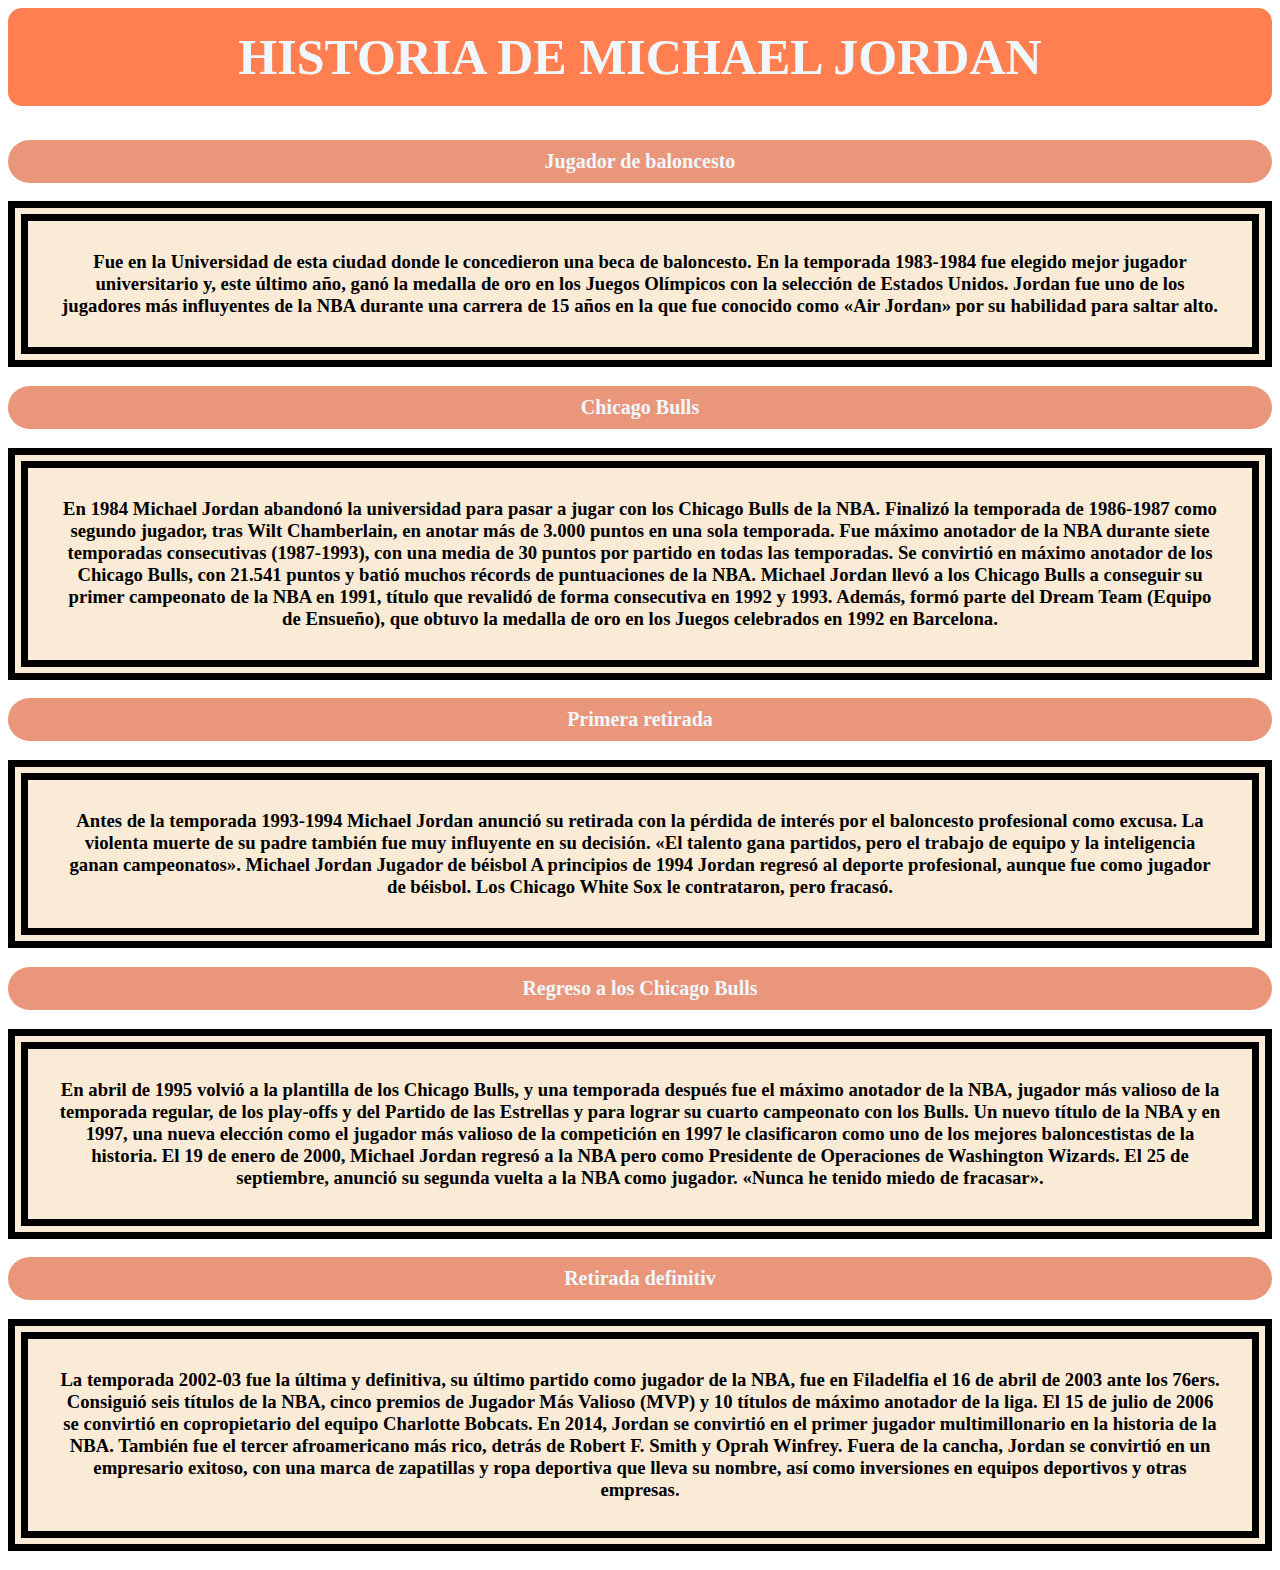
<file: historia.html>
<!doctype html>
<html lang="es">
<head>
    <meta charset="utf-8">
    <title>Historia de Jordan</title>
    <link rel="icon" type="text/css" href="img/jumpan.jpg">
     <link rel="stylesheet" type="text/css" href="estilos/historia.css">
    <main>
        <h1>HISTORIA DE MICHAEL JORDAN</h1>
        
        
        <h2>Jugador de baloncesto</h2>
<h3>Fue en la Universidad de esta ciudad donde le concedieron una beca de baloncesto. En la temporada 1983-1984 fue elegido mejor jugador universitario y, este último año, ganó la medalla de oro en los Juegos Olímpicos con la selección de Estados Unidos.

Jordan fue uno de los jugadores más influyentes de la NBA durante una carrera de 15 años en la que fue conocido como «Air Jordan» por su habilidad para saltar alto.

<h2>Chicago Bulls</h2>
<h3>En 1984 Michael Jordan abandonó la universidad para pasar a jugar con los Chicago Bulls de la NBA. Finalizó la temporada de 1986-1987 como segundo jugador, tras Wilt Chamberlain, en anotar más de 3.000 puntos en una sola temporada.

Fue máximo anotador de la NBA durante siete temporadas consecutivas (1987-1993), con una media de 30 puntos por partido en todas las temporadas. Se convirtió en máximo anotador de los Chicago Bulls, con 21.541 puntos y batió muchos récords de puntuaciones de la NBA.



Michael Jordan llevó a los Chicago Bulls a conseguir su primer campeonato de la NBA en 1991, título que revalidó de forma consecutiva en 1992 y 1993. Además, formó parte del Dream Team (Equipo de Ensueño), que obtuvo la medalla de oro en los Juegos celebrados en 1992 en Barcelona.

<h2>Primera retirada</h2>
<h3>Antes de la temporada 1993-1994 Michael Jordan anunció su retirada con la pérdida de interés por el baloncesto profesional como excusa. La violenta muerte de su padre también fue muy influyente en su decisión.

«El talento gana partidos, pero el trabajo de equipo y la inteligencia ganan campeonatos».
Michael Jordan
Jugador de béisbol
A principios de 1994 Jordan regresó al deporte profesional, aunque fue como jugador de béisbol. Los Chicago White Sox le contrataron, pero fracasó.</h3>

            <h2>Regreso a los Chicago Bulls</h2>
<h3>En abril de 1995 volvió a la plantilla de los Chicago Bulls, y una temporada después fue el máximo anotador de la NBA, jugador más valioso de la temporada regular, de los play-offs y del Partido de las Estrellas y para lograr su cuarto campeonato con los Bulls.

Un nuevo título de la NBA y en 1997, una nueva elección como el jugador más valioso de la competición en 1997 le clasificaron como uno de los mejores baloncestistas de la historia.

El 19 de enero de 2000, Michael Jordan regresó a la NBA pero como Presidente de Operaciones de Washington Wizards.



El 25 de septiembre, anunció su segunda vuelta a la NBA como jugador.

«Nunca he tenido miedo de fracasar».</h3>

               <h2>Retirada definitiv</h2>
<h3>La temporada 2002-03 fue la última y definitiva, su último partido como jugador de la NBA, fue en Filadelfia el 16 de abril de 2003 ante los 76ers.

Consiguió seis títulos de la NBA, cinco premios de Jugador Más Valioso (MVP) y 10 títulos de máximo anotador de la liga.

El 15 de julio de 2006 se convirtió en copropietario del equipo Charlotte Bobcats.

En 2014, Jordan se convirtió en el primer jugador multimillonario en la historia de la NBA. También fue el tercer afroamericano más rico, detrás de Robert F. Smith y Oprah Winfrey.

Fuera de la cancha, Jordan se convirtió en un empresario exitoso, con una marca de zapatillas y ropa deportiva que lleva su nombre, así como inversiones en equipos deportivos y otras empresas.
</h3>
</file>
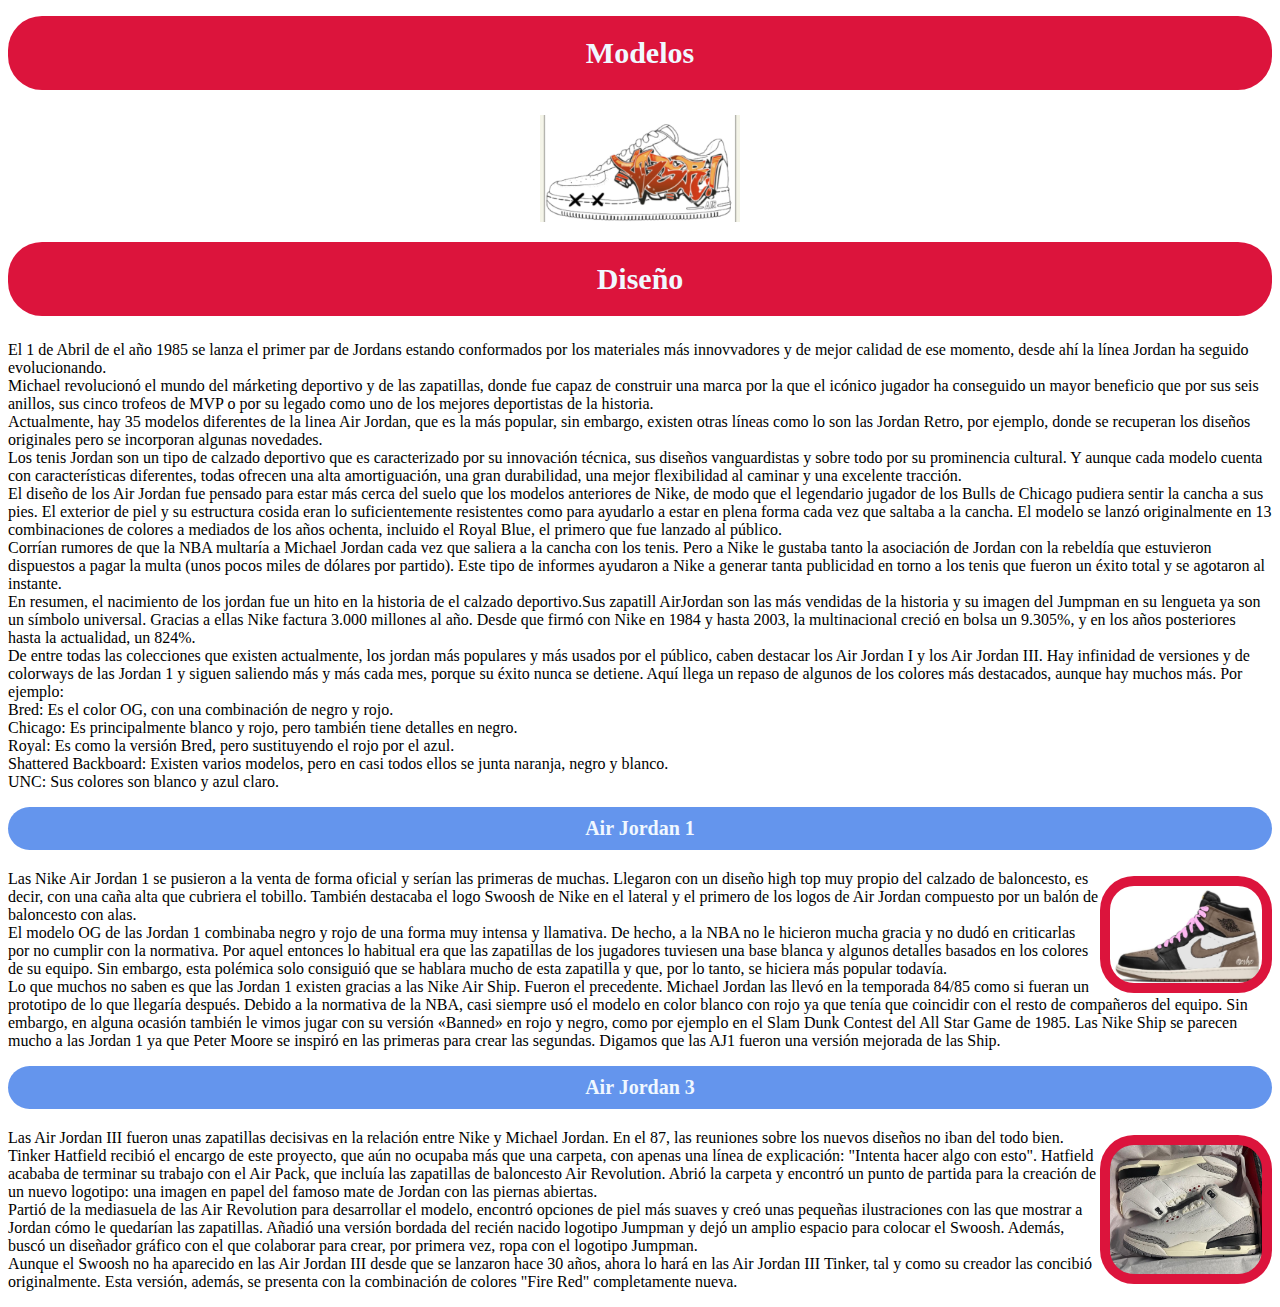
<file: modelos.html>
<!doctype html>
<html lang="es">
   <head>
       <meta charset="utf-8">
       <link rel="stylesheet" href="estilos/modelos.css">
    </head>
    <body>
       <header>
           <h2 id="titulo1">Modelos</h2>
           <figure id="logo1">
             <img src="img/WhatsApp%20Image%202023-03-14%20at%201.58.20%20AM%20(1).jpeg" width="200" alt="Michael Jordan">
           </figure>
        </header>
    </body>
    <footer>
        <h2 id="titulo2">Diseño</h2>
        <p>
           El 1 de Abril de el año 1985 se lanza el primer par de Jordans estando conformados por los materiales más innovvadores y de mejor calidad de ese momento, desde ahí la línea Jordan ha seguido evolucionando.<br>
            Michael revolucionó el mundo del márketing deportivo y de las zapatillas, donde fue capaz de construir una marca por la que el icónico jugador ha conseguido un mayor beneficio que por sus seis anillos, sus cinco trofeos de MVP o por su legado como uno de los mejores deportistas de la historia.<br>
           Actualmente, hay 35 modelos diferentes de la linea Air Jordan, que es la más popular, sin embargo, existen otras líneas como lo son las Jordan Retro, por ejemplo, donde se recuperan los diseños originales pero se incorporan algunas novedades.<br>
           Los tenis Jordan son un tipo de calzado deportivo que es caracterizado por su innovación técnica, sus diseños vanguardistas y sobre todo por su prominencia cultural. Y aunque cada modelo cuenta con características diferentes, todas ofrecen una alta amortiguación, una gran durabilidad, una mejor flexibilidad al caminar y una excelente tracción.<br>
           El diseño de los Air Jordan fue pensado para estar más cerca del suelo que los modelos anteriores de Nike, de modo que el legendario jugador de los Bulls de Chicago pudiera sentir la cancha a sus pies. El exterior de piel y su estructura cosida eran lo suficientemente resistentes como para ayudarlo a estar en plena forma cada vez que saltaba a la cancha. El modelo se lanzó originalmente en 13 combinaciones de colores a mediados de los años ochenta, incluido el Royal Blue, el primero que fue lanzado al público.<br>
           Corrían rumores de que la NBA multaría a Michael Jordan cada vez que saliera a la cancha con los tenis. Pero a Nike le gustaba tanto la asociación de Jordan con la rebeldía que estuvieron dispuestos a pagar la multa (unos pocos miles de dólares por partido). Este tipo de informes ayudaron a Nike a generar tanta publicidad en torno a los tenis que fueron un éxito total y se agotaron al instante.<br>
           En resumen, el nacimiento de los jordan fue un hito en la historia de el calzado deportivo.Sus zapatill AirJordan son las más vendidas de la historia y su imagen del Jumpman en su lengueta ya son un símbolo universal. Gracias a ellas Nike factura 3.000 millones al año. Desde que firmó con Nike en 1984 y hasta 2003, la multinacional creció en bolsa un 9.305%, y en los años posteriores hasta la actualidad, un 824%.<br>
           De entre todas las colecciones que existen actualmente, los jordan más populares y más usados por el público, caben destacar los Air Jordan I y los Air Jordan III.
            Hay infinidad de versiones y de colorways de las Jordan 1 y siguen saliendo más y más cada mes, porque su éxito nunca se detiene. Aquí llega un repaso de algunos de los colores más destacados, aunque hay muchos más. Por ejemplo:<br>
            Bred: Es el color OG, con una combinación de negro y rojo.<br>
            Chicago: Es principalmente blanco y rojo, pero también tiene detalles en negro.<br>
            Royal: Es como la versión Bred, pero sustituyendo el rojo por el azul.<br>
            Shattered Backboard: Existen varios modelos, pero en casi todos ellos se junta naranja, negro y blanco.<br>
            UNC: Sus colores son blanco y azul claro.<br>
        </p>
        <h3 id="subtit1">Air Jordan 1</h3>
        <img src="img/WhatsApp%20Image%202023-03-14%20at%201.58.20%20AM%20(2).jpeg" width="200" id="AJ1" alt="AJ1">
        <p>
         Las Nike Air Jordan 1 se pusieron a la venta de forma oficial y serían las primeras de muchas. Llegaron con un diseño high top muy propio del calzado de baloncesto, es decir, con una caña alta que cubriera el tobillo. También destacaba el logo Swoosh de Nike en el lateral y el primero de los logos de Air Jordan compuesto por un balón de baloncesto con alas.<br>
         El modelo OG de las Jordan 1 combinaba negro y rojo de una forma muy intensa y llamativa. De hecho, a la NBA no le hicieron mucha gracia y no dudó en criticarlas por no cumplir con la normativa. Por aquel entonces lo habitual era que las zapatillas de los jugadores tuviesen una base blanca y algunos detalles basados en los colores de su equipo. Sin embargo, esta polémica solo consiguió que se hablara mucho de esta zapatilla y que, por lo tanto, se hiciera más popular todavía.<br>
         Lo que muchos no saben es que las Jordan 1 existen gracias a las Nike Air Ship. Fueron el precedente. Michael Jordan las llevó en la temporada 84/85 como si fueran un prototipo de lo que llegaría después. Debido a la normativa de la NBA, casi siempre usó el modelo en color blanco con rojo ya que tenía que coincidir con el resto de compañeros del equipo. Sin embargo, en alguna ocasión también le vimos jugar con su versión «Banned» en rojo y negro, como por ejemplo en el Slam Dunk Contest del All Star Game de 1985. Las Nike Ship se parecen mucho a las Jordan 1 ya que Peter Moore se inspiró en las primeras para crear las segundas. Digamos que las AJ1 fueron una versión mejorada de las Ship.<br>
        </p>
        <h3 id="sustit2">Air Jordan 3</h3>
       <img src="img/WhatsApp%20Image%202023-03-14%20at%202.04.35%20AM.jpeg" width="200" 
            id="AJ3" alt="AJ3"> 
        <p>
          Las Air Jordan III fueron unas zapatillas decisivas en la relación entre Nike y Michael Jordan. En el 87, las reuniones sobre los nuevos diseños no iban del todo bien. Tinker Hatfield recibió el encargo de este proyecto, que aún no ocupaba más que una carpeta, con apenas una línea de explicación: "Intenta hacer algo con esto". Hatfield acababa de terminar su trabajo con el Air Pack, que incluía las zapatillas de baloncesto Air Revolution. Abrió la carpeta y encontró un punto de partida para la creación de un nuevo logotipo: una imagen en papel del famoso mate de Jordan con las piernas abiertas.<br>
          Partió de la mediasuela de las Air Revolution para desarrollar el modelo, encontró opciones de piel más suaves y creó unas pequeñas ilustraciones con las que mostrar a Jordan cómo le quedarían las zapatillas. Añadió una versión bordada del recién nacido logotipo Jumpman y dejó un amplio espacio para colocar el Swoosh. Además, buscó un diseñador gráfico con el que colaborar para crear, por primera vez, ropa con el logotipo Jumpman.<br>
          Aunque el Swoosh no ha aparecido en las Air Jordan III desde que se lanzaron hace 30 años, ahora lo hará en las Air Jordan III Tinker, tal y como su creador las concibió originalmente. Esta versión, además, se presenta con la combinación de colores "Fire Red" completamente nueva. 
        </p>
    </footer>
</html>
</file>
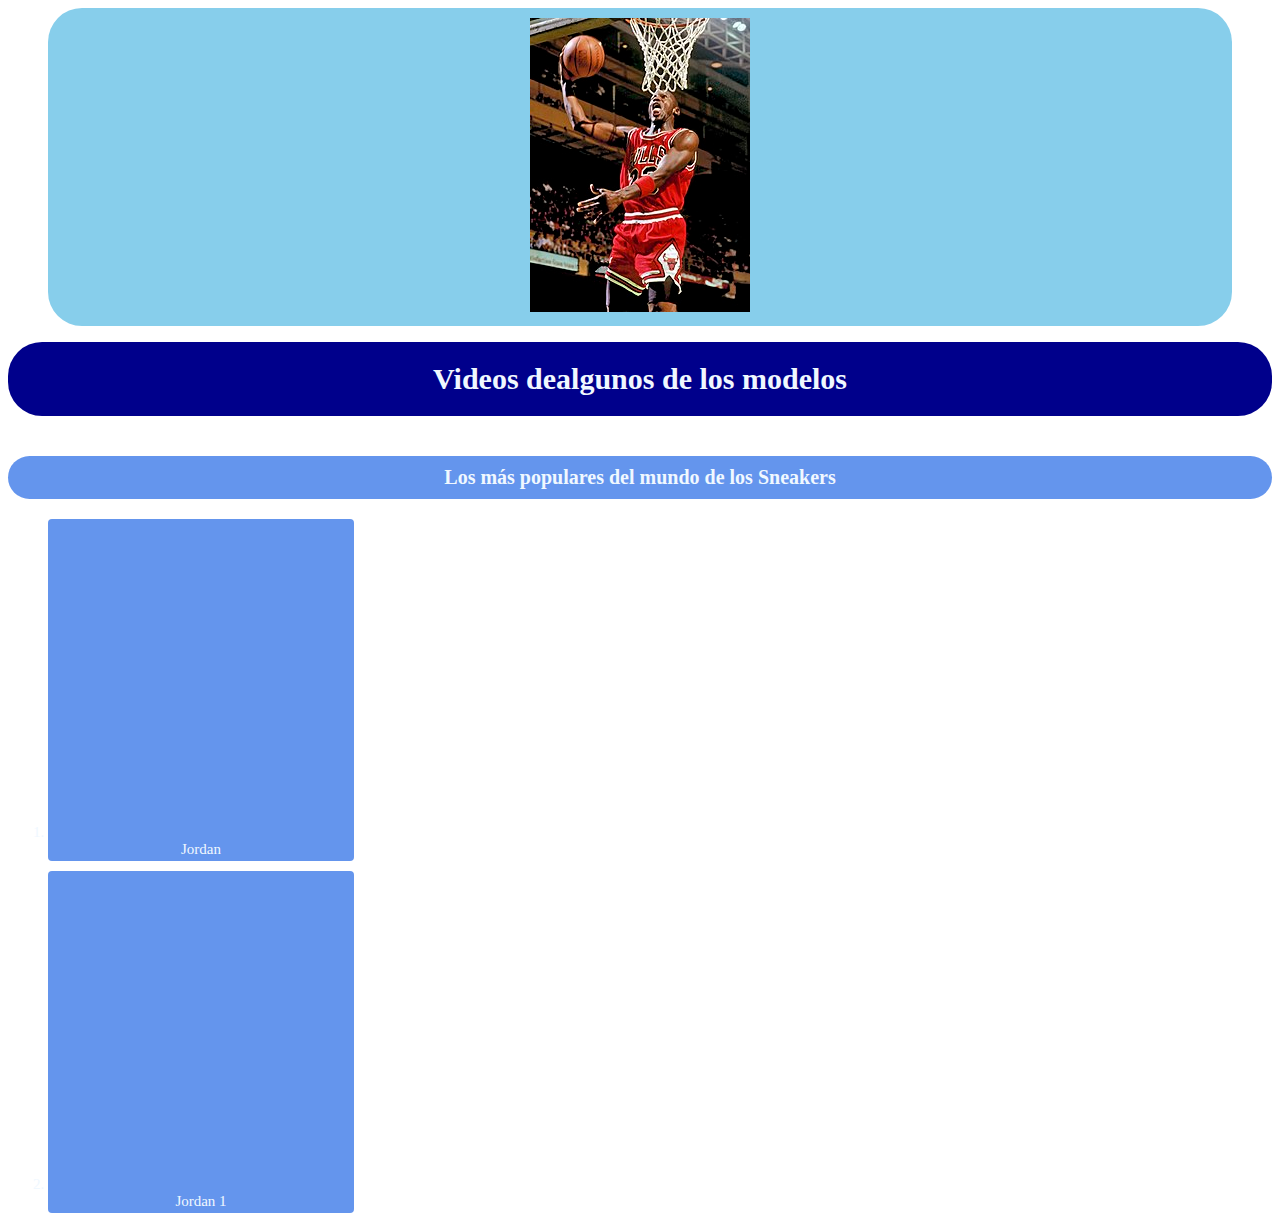
<file: VideosDeModelos.html>
<!doctype html>
<html lang="es">
<head>
    <meta charset="utf-8">
    <title>Videos de los Modelos</title>
    <link rel="icon" type="text/css" href="img/jumpan.jpg">
    <link rel="stylesheet" type="text/css" href="estilos/VideosDeModelos.css">
     <main>
            <aside>
                <figure id="Goat">
                    <img src="img/JordanJump.jpg" alt="JumpMan" >
                  
                </figure>
                <h2>Videos dealgunos de los modelos</h2>
                <h3>Los más populares del mundo de los Sneakers</h3>
                <ol>
                    <li>
                       <iframe width="560" height="315" src="https://www.youtube.com/embed/s6_r6JXi6Z0" title="YouTube video player" frameborder="0" allow="accelerometer; autoplay; clipboard-write; encrypted-media; gyroscope; picture-in-picture; web-share" allowfullscreen></iframe>Jordan</a>
                    </li>
                    <li>
                        <iframe width="560" height="315" src="https://www.youtube.com/embed/UM3uhYt1oqQ" title="YouTube video player" frameborder="0" allow="accelerometer; autoplay; clipboard-write; encrypted-media; gyroscope; picture-in-picture; web-share" allowfullscreen></iframe> Jordan 1</a>
                    </li>
                    
                       
                </ol>
            </aside>
           
        </main>
    </body>
</html>
    
    
    
    
    
    </head>
</file>
<file: estilos/historia.css>
h1{
    
    
    text-align:center;
    margin-top: 6px;
    background-color:coral;
    color:aliceblue;
    font-size: 50px;
    padding: 20px;
    border-radius: 14px;
}


h2{
    text-align: center;
   display: inline-block
   
    
    margin-top: 16px;
    background-color:darksalmon;
    color:aliceblue;
    font-size: 20px;
    padding: 10px;
    border-radius: 34px;}
h3{
   
    text-align: center;
    background-color: antiquewhite;
    border: 20px black double;
    padding: 30px;
}
</file>
<file: estilos/modelos.css>
h2{
    text-align: center;
   display: inline-block
    width: 32%;
    
    margin-top: 16px;
    background-color: crimson;
    color:aliceblue;
    font-size: 30px;
    padding: 20px;
    border-radius: 34px;
}
#logo1{
    text-align: center;
   
}

h3{
   
    text-align: center;
   
  
    
    margin-top: 6px;
    background-color:cornflowerblue;
    color:aliceblue;
    font-size: 20px;
    padding: 10px;
    border-radius: 34px;
    
}
#AJ1{
display: inline-block;
    float:right;
    width: 12%;
    
    margin-top: 6px;
    background-color: crimson;
    color:aliceblue;
    
   padding: 10px;
    border-radius: 34px;
   
}
#AJ3{display: inline-block;
    float:right;
    width: 12%;
    
    margin-top: 6px;
    background-color: crimson;
    color:aliceblue;
    
   padding: 10px;
    border-radius: 34px;}
</file>
<file: estilos/VideosDeModelos.css>
#Goat{
    text-align: center;
    
    
  
    
    margin-top: 6px;
    background-color:skyblue;
    color:aliceblue;
    
   padding: 10px;
    border-radius: 34px;
}

h2{
    text-align: center;
   display: inline-block
    width: 32%;
    
    margin-top: 16px;
    background-color: darkblue;
    color:aliceblue;
    font-size: 30px;
    padding: 20px;
    border-radius: 34px;
}
    
    
    h3{
   
    
    text-align: center;
   
  
    
    margin-top: 40px;
    background-color:cornflowerblue;
    color:aliceblue;
    font-size: 20px;
    padding: 10px;
        border-radius: 34px;}

li{
    text-align: center;
  
  
    
    margin-top: 10px;
    background-color:cornflowerblue;
    color:aliceblue;
    font-size: 15px;
    padding: 3px;
        border-radius: 4px;
   width: 300px;
    
}
#marcovideo{
    float:left;
display: inline-block;
}
</file>
